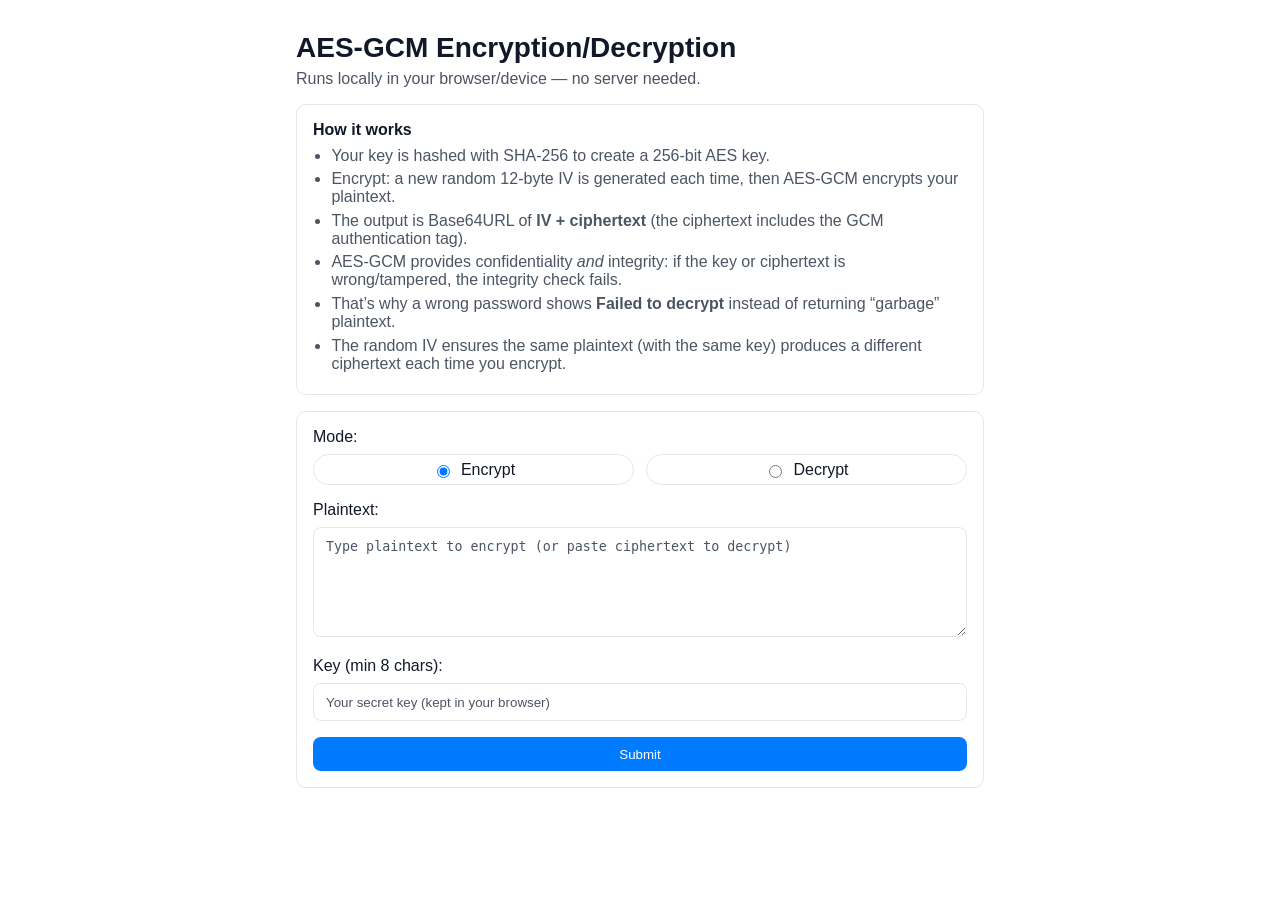
<file: index.html>
<!DOCTYPE html>
<html lang="en">
<head>
    <meta charset="UTF-8" />
    <meta name="viewport" content="width=device-width, initial-scale=1.0" />
    <link rel="icon" type="image/png" href="appicon.png" />
    <title>CipherAuth Encryption</title>
    <link rel="stylesheet" href="style.css" />
</head>
<body>
    <main class="container">
        <header class="header">
            <h1>AES-GCM Encryption/Decryption</h1>
            <p class="subtitle">Runs locally in your browser/device — no server needed.</p>
        </header>

        <section class="card info" aria-label="How it works">
            <h2>How it works</h2>
            <ul>
                <li>Your key is hashed with SHA-256 to create a 256-bit AES key.</li>
                <li>Encrypt: a new random 12-byte IV is generated each time, then AES-GCM encrypts your plaintext.</li>
                <li>The output is Base64URL of <strong>IV + ciphertext</strong> (the ciphertext includes the GCM authentication tag).</li>
                <li>AES-GCM provides confidentiality <em>and</em> integrity: if the key or ciphertext is wrong/tampered, the integrity check fails.</li>
                <li>That’s why a wrong password shows <strong>Failed to decrypt</strong> instead of returning “garbage” plaintext.</li>
                <li>The random IV ensures the same plaintext (with the same key) produces a different ciphertext each time you encrypt.</li>
            </ul>
        </section>

        <section class="card" aria-label="Crypto form">
            <form id="crypto-form">
                <div class="form-group">
                    <label>Mode:</label>
                    <div class="mode-row">
                        <label class="radio">
                            <input type="radio" name="mode" value="encrypt" id="encrypt" checked onchange="updateLabels()" />
                            <span>Encrypt</span>
                        </label>

                        <label class="radio">
                            <input type="radio" name="mode" value="decrypt" id="decrypt" onchange="updateLabels()" />
                            <span>Decrypt</span>
                        </label>
                    </div>
                </div>

                <div class="form-group">
                    <label id="text-label" for="text">Plaintext:</label>
                    <textarea name="text" id="text" rows="4" required placeholder="Type plaintext to encrypt (or paste ciphertext to decrypt)"></textarea>
                </div>

                <div class="form-group">
                    <label for="key">Key (min 8 chars):</label>
                    <input type="text" name="key" id="key" required placeholder="Your secret key (kept in your browser)" />
                </div>

                <button type="submit">Submit</button>
            </form>
        </section>

        <div id="result-container" aria-live="polite"></div>
    </main>

    <script src="script.js"></script>
</body>
</html>
</file>
<file: style.css>
:root {
	color-scheme: light dark;

	--bg: #ffffff;
	--text: #111827;
	--muted: #4b5563;
	--card: #ffffff;
	--border: #e5e7eb;

	--accent: #007bff;
	--accent-hover: #0056b3;
	--secondary: #6c757d;
	--secondary-hover: #5a6268;

	--success-bg: #e6ffe6;
	--success-border: #2e7d32;

	--error-bg: #ffe6e6;
	--error-border: #b91c1c;
	--error-text: #b91c1c;
}

@media (prefers-color-scheme: dark) {
	:root {
		--bg: #0b1220;
		--text: #e5e7eb;
		--muted: #9ca3af;
		--card: #0f172a;
		--border: #243041;

		--accent: #3b82f6;
		--accent-hover: #2563eb;
		--secondary: #64748b;
		--secondary-hover: #94a3b8;

		--success-bg: #0b2a16;
		--success-border: #22c55e;

		--error-bg: #2a0b0b;
		--error-border: #ef4444;
		--error-text: #fecaca;
	}
}

* { box-sizing: border-box; }

body {
	margin: 0;
	font-family: sans-serif;
	background: var(--bg);
	color: var(--text);
}

.container {
	max-width: 720px;
	margin: 2rem auto;
	padding: 0 1rem 2rem;
	display: flex;
	flex-direction: column;
	gap: 1rem;
}

.header h1 {
	margin: 0;
	font-size: 1.75rem;
}

.subtitle {
	margin: 0.35rem 0 0;
	color: var(--muted);
}

.card {
	background: var(--card);
	border: 1px solid var(--border);
	border-radius: 10px;
	padding: 1rem;
}

.info h2 {
	margin: 0 0 0.5rem;
	font-size: 1rem;
}

.info ul {
	margin: 0;
	padding-left: 1.15rem;
	color: var(--muted);
}

.info li { margin: 0.35rem 0; }

.form-group { margin-bottom: 1rem; }

label { display: block; margin-bottom: .5rem; }

.mode-row {
	display: flex;
	gap: 0.75rem;
}

.radio {
	display: inline-flex;
	align-items: center;
	justify-content: center;
	gap: 0.5rem;
	margin: 0;
	padding: 0.35rem 0.55rem;
	border: 1px solid var(--border);
	border-radius: 999px;
	flex: 1 1 0;
}

input[type="text"], textarea {
	width: 100%;
	padding: .65rem .75rem;
	background: transparent;
	color: var(--text);
	border: 1px solid var(--border);
	border-radius: 8px;
}

textarea { resize: vertical; min-height: 110px; }

input::placeholder, textarea::placeholder { color: var(--muted); }

button {
	padding: .6rem 1rem;
	cursor: pointer;
	background-color: var(--accent);
	color: white;
	border: none;
	border-radius: 8px;
}

#crypto-form button[type="submit"] {
	width: 100%;
}

button:hover { background-color: var(--accent-hover); }

.result {
	margin-top: 1rem;
	padding: 1rem;
	background: var(--success-bg);
	border: 1px solid var(--success-border);
	border-radius: 10px;
	word-break: break-word;
	display: flex;
	flex-direction: column;
	gap: 0.5rem;
}

.result.error-mode {
	background-color: var(--error-bg);
	border-color: var(--error-border);
	color: var(--error-text);
}

.result button {
	align-self: flex-start;
	background-color: var(--secondary);
	width: auto;
}

.result button:hover { background-color: var(--secondary-hover); }
</file>
